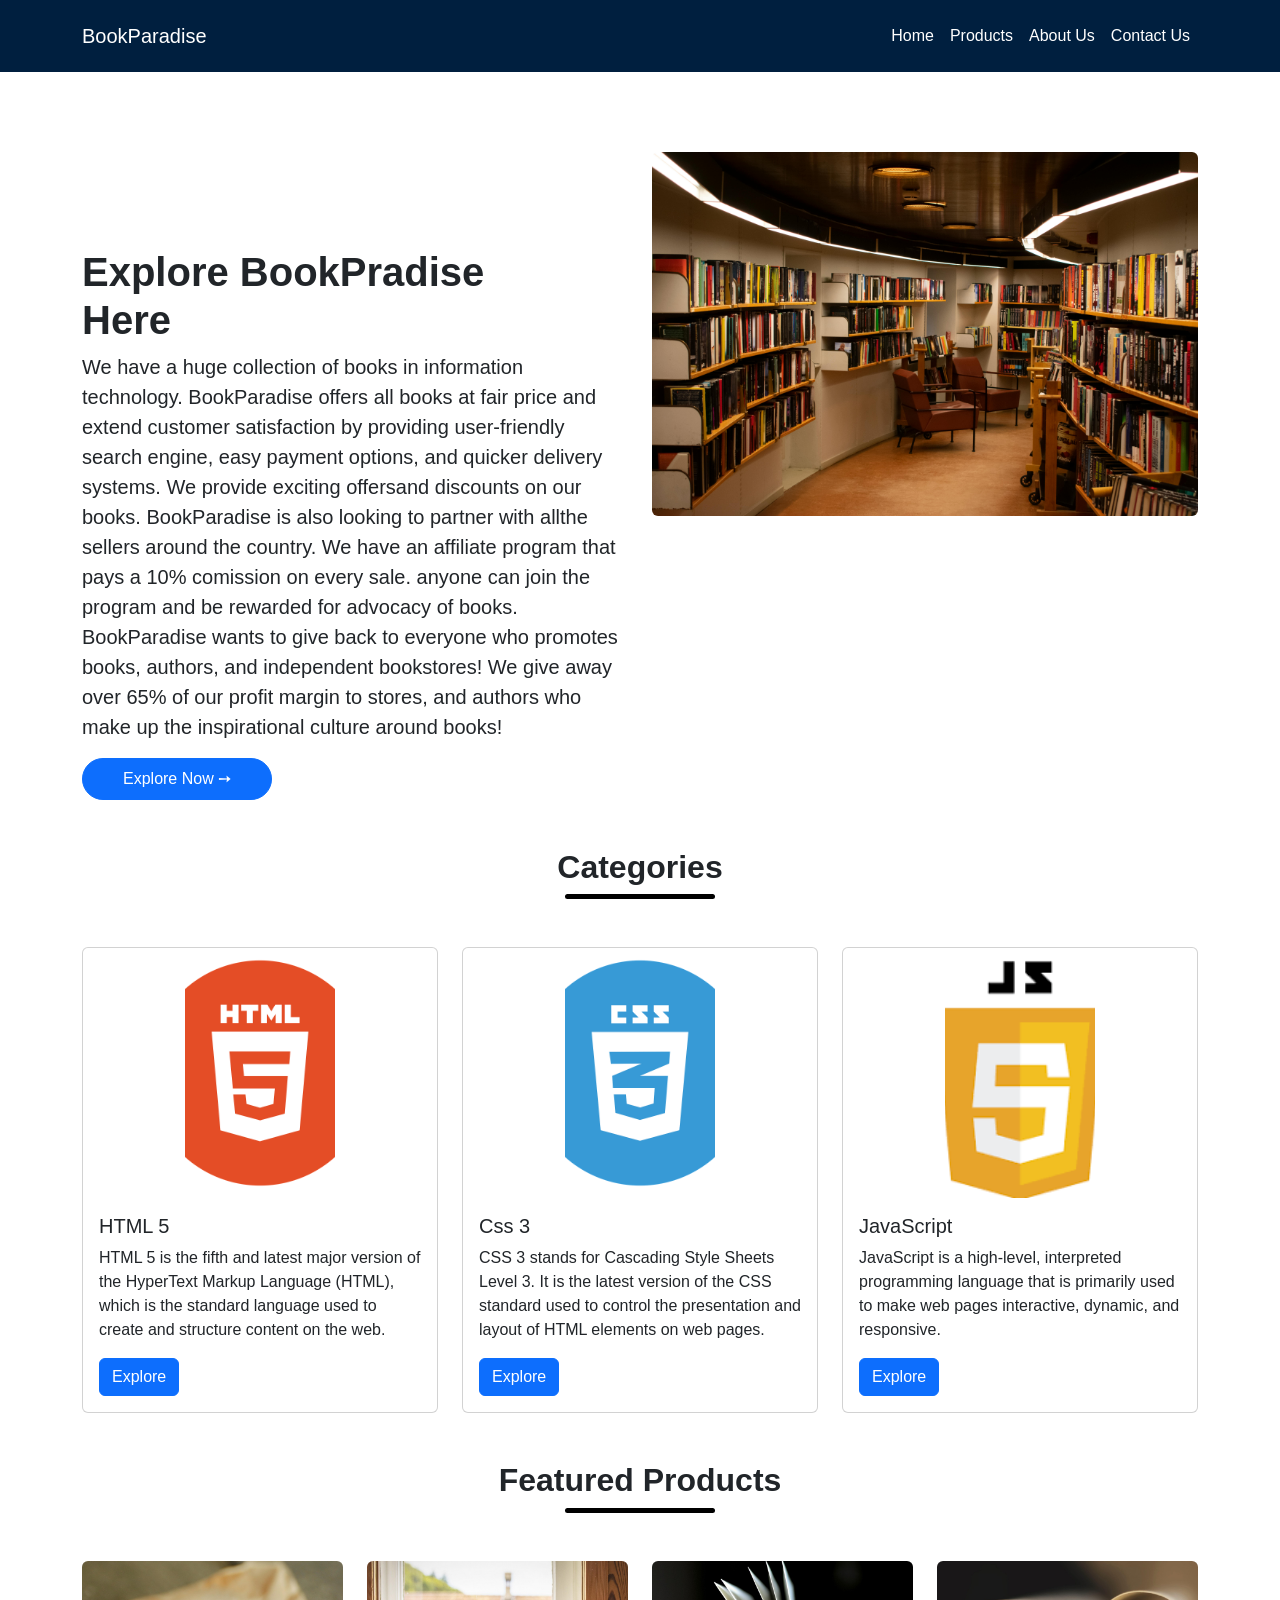
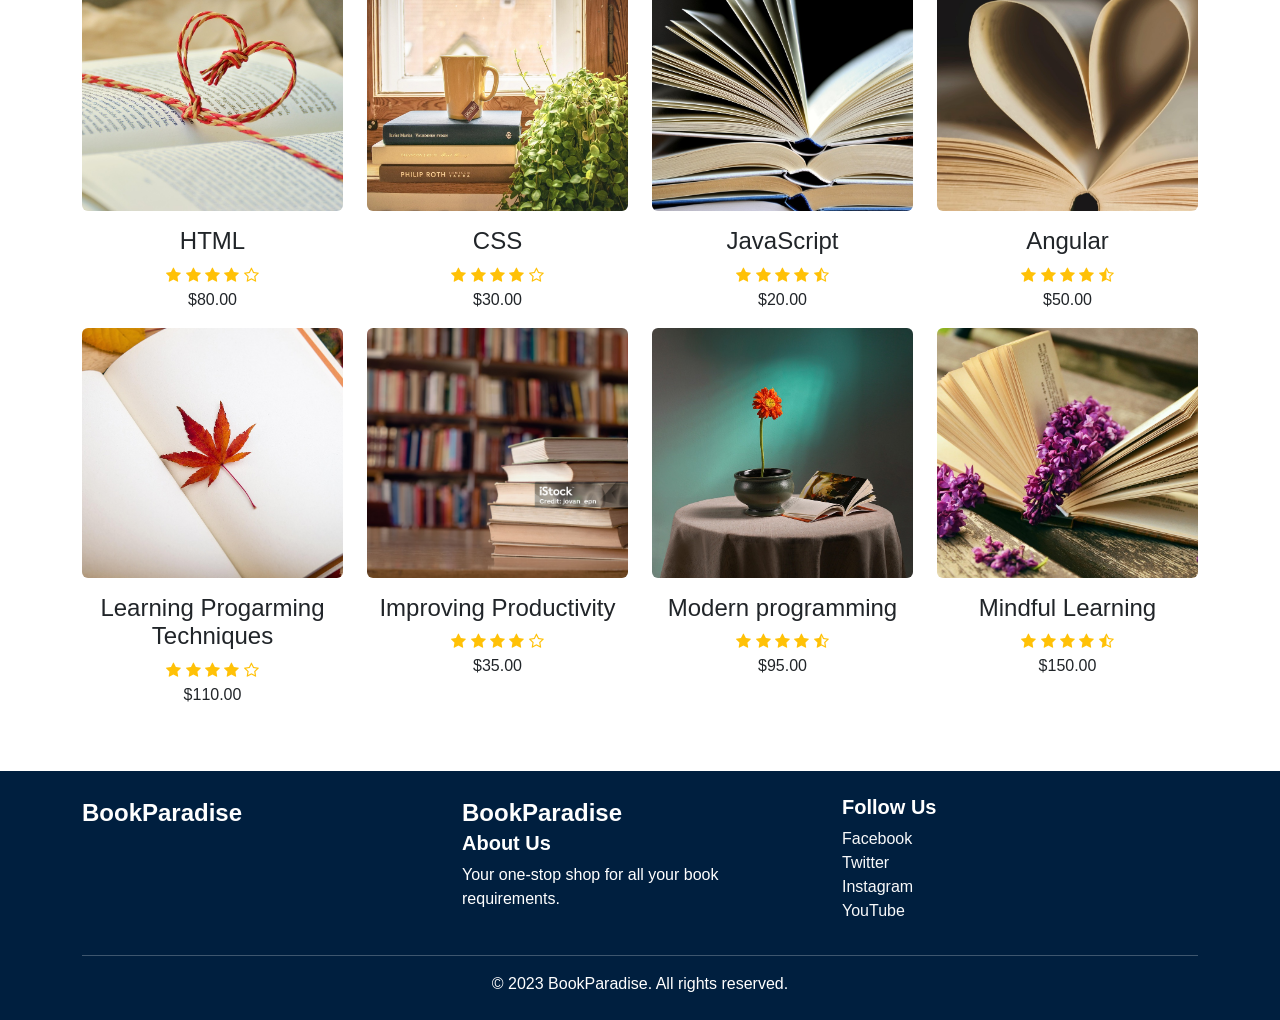
<file: index.html>
<!DOCTYPE html>
<html lang="en">
<head>
    <meta charset="UTF-8">
    <meta name="viewport" content="width=device-width, initial-scale=1.0">
    <title>BookParadise Website</title>
    <!-- bootstrap link -->
    <link href="https://cdn.jsdelivr.net/npm/bootstrap@5.3.8/dist/css/bootstrap.min.css" rel="stylesheet" integrity="sha384-sRIl4kxILFvY47J16cr9ZwB07vP4J8+LH7qKQnuqkuIAvNWLzeN8tE5YBujZqJLB" crossorigin="anonymous">
    <!-- CSS  -->
    <link rel="stylesheet" href="style.css">
    <!-- Font Awesome Star -->
    <link rel="stylesheet" href="https://cdnjs.cloudflare.com/ajax/libs/font-awesome/4.7.0/css/font-awesome.min.css">

</head>
<body>
    <!-- Start Navbar -->
<nav class="navbar navbar-expand-lg navbar-dark py-3">
  <div class="container">
    <a class="navbar-brand" href="#">BookParadise</a>
    <button class="navbar-toggler" type="button" data-bs-toggle="collapse" data-bs-target="#navbarNav">
      <span class="navbar-toggler-icon"></span>
    </button>
    <div class="collapse navbar-collapse" id="navbarNav">
      <ul class="navbar-nav ms-auto g-2">
        <li class="nav-item"><a class="nav-link active" href="index.html">Home</a></li>
        <li class="nav-item"><a class="nav-link active" href="product.html">Products</a></li>
        <li class="nav-item"><a class="nav-link active" href="about.html">About Us</a></li>
        <li class="nav-item"><a class="nav-link active" href="contact.html">Contact Us</a></li>
      </ul>
    </div>
  </div>
</nav>
      <!-- End Navbar -->

    <!-- Start Banner -->
     <div class="container mt-5 banner-section">
        <div class="row mt-5">
            <div class=" col-12 col-sm-6 col-md-6">
            <h1 class="fw-bold text-left mt-5 pt-5">Explore BookPradise <br> Here</h1>
                <p class="lead">We have a huge collection of books in information technology.
    BookParadise offers all books at fair price and extend customer satisfaction
    by providing user-friendly search engine, easy payment options, and quicker
    delivery systems. We provide exciting offersand discounts on our books.
    BookParadise is also looking to partner with allthe sellers around the 
    country.
    We have an affiliate program that pays a 10% comission on every sale. anyone
    can join the program and be rewarded for advocacy of books. BookParadise
    wants to give back to everyone who promotes books, authors, and independent
    bookstores! We
    give away over 65% of our profit margin to stores, and authors who make up
    the inspirational culture around books!
                </p>
                <a href="product.html" class="btn btn-primary btn-explore">Explore Now &#10137;</a>
            </div>

            <div class="col-md-6">
              <img src="pictures/pexels-rafael-cosquiere-1059286-2041540 (1).jpg" alt="not found"class="img-fluid rounded banner-img">
            </div>
        </div>
      </div>
      <!-- End Banner -->

      <!-- Start Category -->
       <div class="categories">
        <div class="container">
          <h2 class="title text-center mt-5 fw-bold">Categories</h2>
          <div class="underline mx-auto"></div>
          <div class="row mt-5 align-items-stretch">
            <div class=" col-12 col-sm-6 col-md-4">
              <div class="card h-100 category-card">
                <img src="pictures/logo-2582748_1280.png" class="card-img-top category-img">
                  <div class="card-body">
                     <h5 class="card-title">HTML 5</h5>
                      <p class="card-text">HTML 5 is the fifth and latest major version of
                        the HyperText Markup Language (HTML), which is the standard language used
                        to create and structure content on the web.
                      </p>
                        <a href="#" class="btn btn-primary">Explore</a>
                  </div>
              </div>
            </div>

            <div class="col-12 col-sm-6 col-md-4">
              <div class="card h-100 category-card">
                <img src="pictures/logo-2582747_1280.webp" class="card-img-top category-img">
                  <div class="card-body">
                     <h5 class="card-title">Css 3</h5>
                      <p class="card-text">CSS 3 stands for Cascading Style Sheets Level 3. It is 
                        the latest version of the CSS standard used to control the presentation and
                        layout of HTML elements on web pages.
                      </p>
                        <a href="#" class="btn btn-primary">Explore</a>
                  </div>
              </div>              
            </div>

            <div class="col-12 col-sm-6 col-md-4">
              <div class="card h-100 category-card">
                <img src="pictures/download.png" class="card-img-top category-img">
                  <div class="card-body">
                     <h5 class="card-title">JavaScript</h5>
                      <p class="card-text">JavaScript is a high-level, interpreted programming language that is 
                        primarily used to make web pages interactive, dynamic, and responsive. </p>
                        <a href="#" class="btn btn-primary">Explore</a>
                  </div>
              </div>

            </div>
          </div>
        </div>
       </div>
       <!-- End Category -->

       <!-- Start Featured Products -->
<div class="featured py-5">
  <div class="container">
    <h2 class="title text-center fw-bold">Featured Products</h2>
    <div class="underline mx-auto mb-5"></div>
    <div class="row text-center g-4">
      
      <!-- Product 1 -->
      <div class="col-12 col-sm-6 col-md-3">
        <img src="pictures/book-1760998_1280.jpg" alt="not found" class="product-img rounded">
        <h4 class="product-name mt-3">HTML</h4>
        <div class="rating text-warning">
          <i class="fa fa-star"></i>
          <i class="fa fa-star"></i> 
          <i class="fa fa-star"></i> 
          <i class="fa fa-star"></i> 
          <i class="fa fa-star-o"></i>
        </div>
        <p>$80.00</p>
      </div>

      <!-- Product 2 -->
      <div class="col-12 col-sm-6 col-md-3">
        <img src="pictures/book-2020460_1280.jpg" alt="not found" class="product-img rounded">
        <h4 class="product-name mt-3">CSS</h4>
        <div class="rating text-warning">
          <i class="fa fa-star"></i>
          <i class="fa fa-star"></i> 
          <i class="fa fa-star"></i> 
          <i class="fa fa-star"></i> 
          <i class="fa fa-star-o"></i>
        </div>
        <p>$30.00</p>
      </div>

      <!-- Product 3 -->
      <div class="col-12 col-sm-6 col-md-3">
        <img src="pictures/book-3964050_1280.jpg" alt="not found" class="product-img rounded">
        <h4 class="product-name mt-3">JavaScript</h4>
        <div class="rating text-warning">
          <i class="fa fa-star"></i>
          <i class="fa fa-star"></i> 
          <i class="fa fa-star"></i> 
          <i class="fa fa-star"></i> 
          <i class="fa fa-star-half-o"></i>
        </div>
        <p>$20.00</p>
      </div>

      <!-- Product 4 -->
      <div class="col-12 col-sm-6 col-md-3">
        <img src="pictures/book-3996723_1280.jpg" alt="not found" class="product-img rounded">
        <h4 class="product-name mt-3">Angular</h4>
        <div class="rating text-warning">
          <i class="fa fa-star"></i>
          <i class="fa fa-star"></i>
          <i class="fa fa-star"></i>
          <i class="fa fa-star"></i>
          <i class="fa fa-star-half-o"></i>
        </div>
        <p>$50.00</p>
      </div>

    </div>

    <div class="row text-center g-4">
      
      <!-- Product 5 -->
      <div class="col-12 col-sm-6 col-md-3">
        <img src="pictures/maple-leaf-638022_1280.jpg" alt="not found" class="product-img rounded">
        <h4 class="product-name mt-3">Learning Progarming Techniques</h4>
        <div class="rating text-warning">
          <i class="fa fa-star"></i>
          <i class="fa fa-star"></i> 
          <i class="fa fa-star"></i> 
          <i class="fa fa-star"></i> 
          <i class="fa fa-star-o"></i>
        </div>
        <p>$110.00</p>
      </div>

      <!-- Product 6 -->
      <div class="col-12 col-sm-6 col-md-3">
        <img src="pictures/istockphoto-949118068-2048x2048.jpg" alt="not found" class="product-img rounded">
        <h4 class="product-name mt-3">Improving Productivity</h4>
        <div class="rating text-warning">
          <i class="fa fa-star"></i>
          <i class="fa fa-star"></i> 
          <i class="fa fa-star"></i> 
          <i class="fa fa-star"></i> 
          <i class="fa fa-star-o"></i>
        </div>
        <p>$35.00</p>
      </div>

      <!-- Product 7 -->
      <div class="col-12 col-sm-6 col-md-3">
        <img src="pictures/flowers-7660120_1280.jpg" alt="not found" class="product-img rounded">
        <h4 class="product-name mt-3">Modern programming</h4>
        <div class="rating text-warning">
          <i class="fa fa-star"></i>
          <i class="fa fa-star"></i> 
          <i class="fa fa-star"></i> 
          <i class="fa fa-star"></i> 
          <i class="fa fa-star-half-o"></i>
        </div>
        <p>$95.00</p>
      </div>

      <!-- Product 8 -->
      <div class="col-12 col-sm-6 col-md-3">
        <img src="pictures/book-759873_1280.jpg" alt="not found" class="product-img rounded">
        <h4 class="product-name mt-3">Mindful Learning</h4>
        <div class="rating text-warning">
          <i class="fa fa-star"></i>
          <i class="fa fa-star"></i>
          <i class="fa fa-star"></i>
          <i class="fa fa-star"></i>
          <i class="fa fa-star-half-o"></i>
        </div>
        <p>$150.00</p>
      </div>

    </div>
  </div>
</div>

  <!-- End Featured Product -->

  <!-- Start Footer -->
<footer class="py-4">
  <div class="container">
    <div class="row">
      
      
      <div class="col-md-4 mb-3 mb-md-0">
        <a href="index.html" class="d-inline-block fs-4 fw-bold text-decoration-none text-white">
          BookParadise
        </a>
      </div>

      
      <div class="col-md-4 mb-3 mb-md-0">
        <a href="index.html" class="d-inline-block fs-4 fw-bold text-decoration-none text-white">BookParadise</a>
        <h5 class="fw-semibold">About Us</h5>
        <p class="mb-0">
          Your one-stop shop for all your book requirements.
        </p>
      </div>

      
      <div class="col-md-4">
        <h5 class="fw-semibold">Follow Us</h5>
        <ul class="list-unstyled">
          <li><a href="#" class="text-light text-decoration-none d-block">Facebook</a></li>
          <li><a href="#" class="text-light text-decoration-none d-block">Twitter</a></li>
          <li><a href="#" class="text-light text-decoration-none d-block">Instagram</a></li>
          <li><a href="#" class="text-light text-decoration-none d-block">YouTube</a></li>
        </ul>
      </div>

    </div>

    
    <hr class="border-light">

    
    <p class="text-center mb-0">&copy; 2023 BookParadise. All rights reserved.</p>
  </div>
</footer>
  <!-- End Footer -->

  <!-- Start Modal -->

   <!-- Modal 1 -->

   <div class="modal" id="modal1">
    <div class="single-item">
      <div class="small-container">
        <div class="modal-header">
          <button class="close-modal">&times;</button>
        </div>
        <div class="row">
          <div class="col-2">
            <img src="pictures/book-1760998_1280.jpg" width="100%">
          </div>
          <div class="col-2">
            <p>Home / Books</p>
            <h1>HTML</h1>
            <h4>Price: $80</h4>
            <h4>Quantity: </h4>
            <select\>
              <option>1</option>
              <option>2</option>
              <option>3</option>
              <option>4</option>
              <option>5</option>
            </select>
            <br>
            <a href="" class="btn">Add To Chart</a>
          </div>
        </div>
      </div>
    </div>
   </div>

   <!-- Modal 1 End -->

   <!-- Modal 2 -->

   <div class="modal" id="modal2">
    <div class="single-item">
      <div class="small-container">
        <div class="modal-header">
          <button class="close-modal">&times;</button>
        </div>
        <div class="row">
          <div class="col-2">
            <img src="pictures/book-2020460_1280.jpg" width="100%">
          </div>
          <div class="col-2">
            <p>Home / Books</p>
            <h1>CSS</h1>
            <h4>Price: $30</h4>
            <h4>Quantity: </h4>
            <select\>
              <option>1</option>
              <option>2</option>
              <option>3</option>
              <option>4</option>
              <option>5</option>
            </select>
            <br>
            <a href="" class="btn">Add To Chart</a>
          </div>






































        </div>
      </div>
    </div>
   </div>

   <!-- Modal 2 End -->

   <!-- Modal 3 -->

   <div class="modal" id="modal3">
    <div class="single-item">
      <div class="small-container">
        <div class="modal-header">
          <button class="close-modal">&times;</button>
        </div>
        <div class="row">
          <div class="col-2">
            <img src="pictures/book-1760998_1280.jpg" width="100%">
          </div>
          <div class="col-2">
            <p>Home / Books</p>
            <h1>JavaScript</h1>
            <h4>Price: $20</h4>
            <h4>Quantity: </h4>
            <select\>
              <option>1</option>
              <option>2</option>
              <option>3</option>
              <option>4</option>
              <option>5</option>
            </select>
            <br>
            <a href="" class="btn">Add To Chart</a>
          </div>
        </div>
      </div>
    </div>
   </div>

   <!-- Modal 3 End -->

   <!-- Modal 4 -->

   <div class="modal" id="modal4">
    <div class="single-item">
      <div class="small-container">
        <div class="modal-header">
          <button class="close-modal">&times;</button>
        </div>
        <div class="row">
          <div class="col-2">
            <img src="pictures/book-3996723_1280.jpg" width="100%">
          </div>
          <div class="col-2">
            <p>Home / Books</p>
            <h1>Angular</h1>
            <h4>Price: $50</h4>
            <h4>Quantity: </h4>
            <select\>
              <option>1</option>
              <option>2</option>
              <option>3</option>
              <option>4</option>
              <option>5</option>
            </select>
            <br>
            <a href="" class="btn">Add To Chart</a>
          </div>
        </div>
      </div>
    </div>
   </div>

   <!-- Modal 4 End -->

   <!-- Modal 5 -->

   <div class="modal" id="modal5">
    <div class="single-item">
      <div class="small-container">
        <div class="modal-header">
          <button class="close-modal">&times;</button>
        </div>
        <div class="row">
          <div class="col-2">
            <img src="pictures/maple-leaf-638022_1280.jpg" width="100%">
          </div>
          <div class="col-2">
            <p>Home / Books</p>
            <h1>Learning programming Techniques</h1>
            <h4>Price: $110</h4>
            <h4>Quantity: </h4>
            <select\>
              <option>1</option>
              <option>2</option>
              <option>3</option>
              <option>4</option>
              <option>5</option>
            </select>
            <br>
            <a href="" class="btn">Add To Chart</a>
          </div>
        </div>
      </div>
    </div>
   </div>

   <!-- Modal 5 End -->

   <!-- Modal 6 -->

   <div class="modal" id="modal6">
    <div class="single-item">
      <div class="small-container">
        <div class="modal-header">
          <button class="close-modal">&times;</button>
        </div>
        <div class="row">
          <div class="col-2">
            <img src="pictures/istockphoto-949118068-2048x2048.jpg" width="100%">
          </div>
          <div class="col-2">
            <p>Home / Books</p>
            <h1>Improving Productivity</h1>
            <h4>Price: $35</h4>
            <h4>Quantity: </h4>
            <select\>
              <option>1</option>
              <option>2</option>
              <option>3</option>
              <option>4</option>
              <option>5</option>
            </select>
            <br>
            <a href="" class="btn">Add To Chart</a>
          </div>
        </div>
      </div>
    </div>
   </div>

   <!-- Modal 6 End -->

   <!-- Modal 7 -->

   <div class="modal" id="modal7">
    <div class="single-item">
      <div class="small-container">
        <div class="modal-header">
          <button class="close-modal">&times;</button>
        </div>
        <div class="row">
          <div class="col-2">
            <img src="pictures/flowers-7660120_1280.jpg" width="100%">
          </div>
          <div class="col-2">
            <p>Home / Books</p>
            <h1>Modern Programming</h1>
            <h4>Price: $95</h4>
            <h4>Quantity: </h4>
            <select\>
              <option>1</option>
              <option>2</option>
              <option>3</option>
              <option>4</option>
              <option>5</option>
            </select>
            <br>
            <a href="" class="btn">Add To Chart</a>
          </div>
        </div>
      </div>
    </div>
   </div>

   <!-- Modal 7 End -->

   <!-- Modal 8 -->

   <div class="modal" id="modal8">
    <div class="single-item">
      <div class="small-container">
        <div class="modal-header">
          <button class="close-modal">&times;</button>
        </div>
        <div class="row">
          <div class="col-2">
            <img src="pictures/book-759873_1280.jpg" width="100%">
          </div>
          <div class="col-2">
            <p>Home / Books</p>
            <h1>Mindful Learning</h1>
            <h4>Price: $150</h4>
            <h4>Quantity: </h4>
            <select\>
              <option>1</option>
              <option>2</option>
              <option>3</option>
              <option>4</option>
              <option>5</option>
            </select>
            <br>
            <a href="" class="btn">Add To Chart</a>
          </div>
        </div>
      </div>
    </div>
   </div>
   <div id="overlay"></div>

   <!-- Modal 8 End -->



<script src="https://cdn.jsdelivr.net/npm/bootstrap@5.3.8/dist/js/bootstrap.bundle.min.js" integrity="sha384-FKyoEForCGlyvwx9Hj09JcYn3nv7wiPVlz7YYwJrWVcXK/BmnVDxM+D2scQbITxI" crossorigin="anonymous"></script>

    <!-- JavaScript -->
    <script src="main.js"></script>
</body>
</html>
</file>
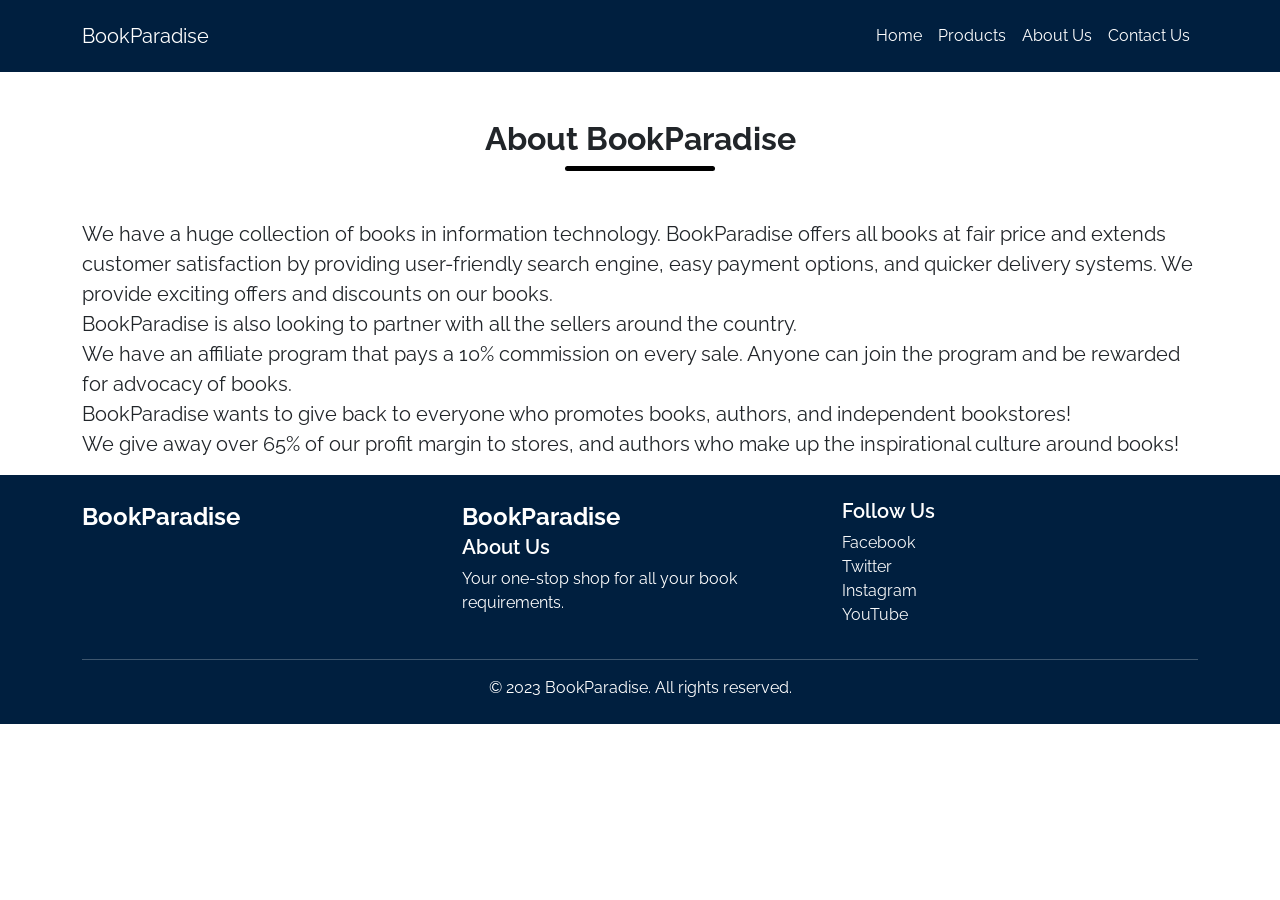
<file: about.html>
<!DOCTYPE html>
<html lang="en">
<head>
  <meta charset="UTF-8">
  <meta name="viewport" content="width=device-width, initial-scale=1.0">
  <!-- Bootstrap CSS -->
  <link href="https://cdn.jsdelivr.net/npm/bootstrap@5.3.2/dist/css/bootstrap.min.css" rel="stylesheet">

  <!-- Custom CSS -->
  <link rel="stylesheet" href="style.css">

  <!-- Font Awesome -->
  <link rel="stylesheet" href="https://cdnjs.cloudflare.com/ajax/libs/font-awesome/4.7.0/css/font-awesome.min.css">

  <!-- Google Font (Raleway) -->
  <link rel="stylesheet" href="https://fonts.googleapis.com/css2?family=Raleway:ital,wght@0,300;0,400;0,500;0,700;1,600&display=swap">

  <title>BookParadise Website - About Us</title>
</head>
<body>
  <!-- Start Navbar -->
  <nav class="navbar navbar-expand-lg navbar-dark bg-dark py-3">
    <div class="container">
      <a class="navbar-brand" href="#">BookParadise</a>
      <button class="navbar-toggler" type="button" data-bs-toggle="collapse" data-bs-target="#navbarNav">
        <span class="navbar-toggler-icon"></span>
      </button>
      <div class="collapse navbar-collapse" id="navbarNav">
        <ul class="navbar-nav ms-auto g-2">
          <li class="nav-item"><a class="nav-link active" href="index.html">Home</a></li>
          <li class="nav-item"><a class="nav-link active" href="product.html">Products</a></li>
          <li class="nav-item"><a class="nav-link active" href="about.html">About Us</a></li>
          <li class="nav-item"><a class="nav-link active" href="contact.html">Contact Us</a></li>
        </ul>
      </div>
    </div>
  </nav>
  <!-- End Navbar -->

  <!-- Start About Us content -->

  <div class="single-product">
    <div class="container">
        <div class="row mt-5">
            <div class="col-12 col-sm-12 col-md-12">
                <h2 class="title text-center fw-bold">About BookParadise</h2>
                <div class="underline mx-auto"></div>
                <p class="lead mt-5 fw-normal">We have a huge collection of books in information technology.
            BookParadise offers all books at fair price and extends customer satisfaction 
            by providing user-friendly search engine, easy payment options, and quicker 
            delivery systems. We provide exciting offers and discounts on our books.
                <br>
            BookParadise is also looking to partner with all the sellers around the 
            country.
            <br>
            We have an affiliate program that pays a 10% commission on every sale. Anyone
            can join the program and be rewarded for advocacy of books.
            <br>
            BookParadise wants to give back to everyone who promotes books, authors, and
            independent bookstores!
            <br>
            We give away over 65% of our profit margin to stores, and authors who make
            up the inspirational culture around books!
                </p>
            </div>
        </div>
    </div>
  </div>

  <!-- End About Us content -->

   <!-- Start Footer -->
<footer class="py-4">
  <div class="container">
    <div class="row">
      
      
      <div class="col-md-4 mb-3 mb-md-0">
        <a href="index.html" class="d-inline-block fs-4 fw-bold text-decoration-none text-white">
          BookParadise
        </a>
      </div>

      
      <div class="col-md-4 mb-3 mb-md-0">
        <a href="index.html" class="d-inline-block fs-4 fw-bold text-decoration-none text-white">BookParadise</a>
        <h5 class="fw-semibold">About Us</h5>
        <p class="mb-0">
          Your one-stop shop for all your book requirements.
        </p>
      </div>

      
      <div class="col-md-4">
        <h5 class="fw-semibold">Follow Us</h5>
        <ul class="list-unstyled">
          <li><a href="#" class="text-light text-decoration-none d-block">Facebook</a></li>
          <li><a href="#" class="text-light text-decoration-none d-block">Twitter</a></li>
          <li><a href="#" class="text-light text-decoration-none d-block">Instagram</a></li>
          <li><a href="#" class="text-light text-decoration-none d-block">YouTube</a></li>
        </ul>
      </div>

    </div>

    
    <hr class="border-light">

    
    <p class="text-center mb-0">&copy; 2023 BookParadise. All rights reserved.</p>
  </div>
</footer>
  <!-- End Footer -->


  <!-- Bootstrap JS -->
  <script src="https://cdn.jsdelivr.net/npm/bootstrap@5.3.2/dist/js/bootstrap.bundle.min.js"></script>
</body>
</html>
</file>
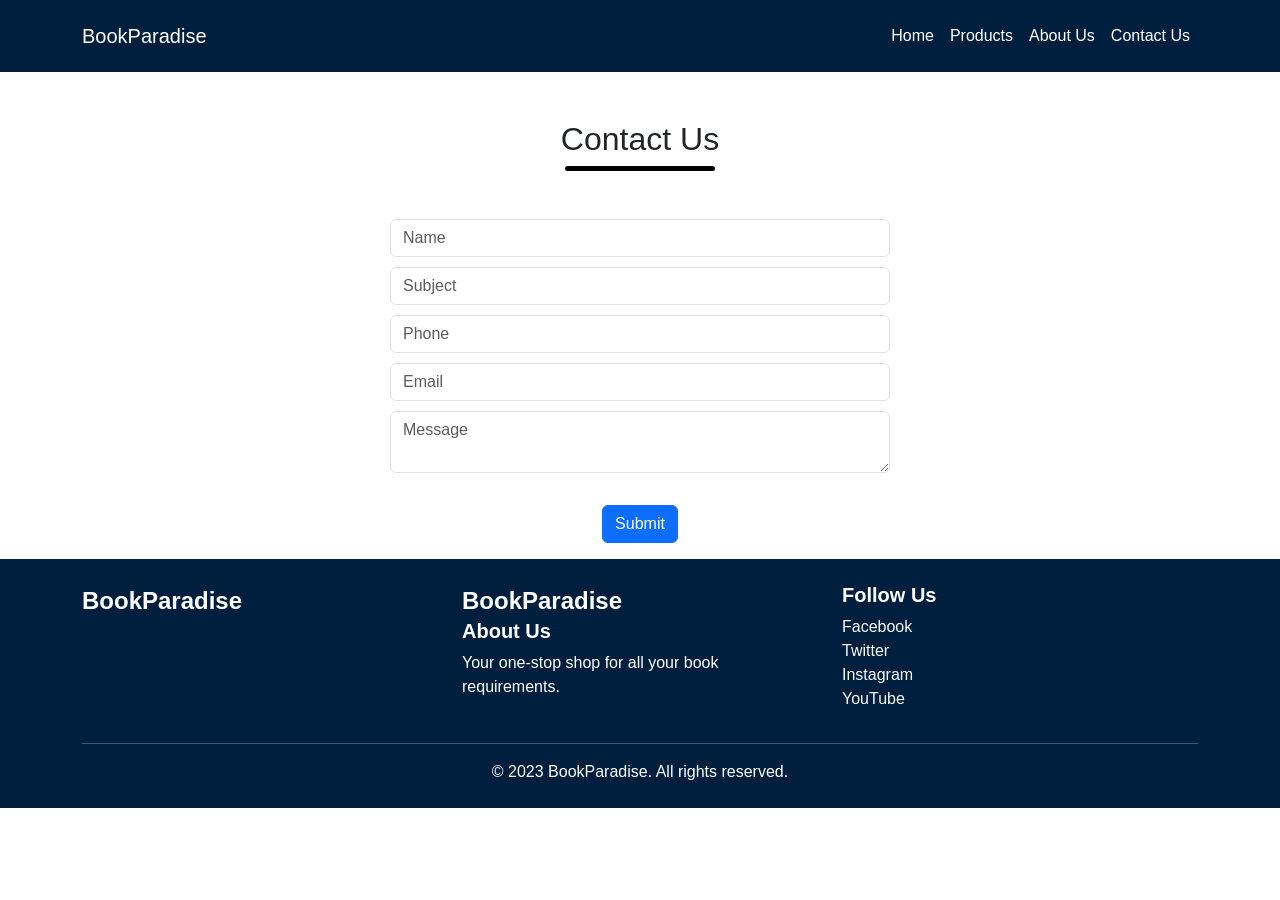
<file: contact.html>
<!DOCTYPE html>
<html lang="en">
<head>
    <meta charset="UTF-8">
    <meta name="viewport" content="width=device-width, initial-scale=1.0">
    <title>BookParadise Website - Contact Us</title>
    <!-- bootstrap link -->
    <link href="https://cdn.jsdelivr.net/npm/bootstrap@5.3.8/dist/css/bootstrap.min.css" rel="stylesheet" integrity="sha384-sRIl4kxILFvY47J16cr9ZwB07vP4J8+LH7qKQnuqkuIAvNWLzeN8tE5YBujZqJLB" crossorigin="anonymous">
    <!-- CSS  -->
    <link rel="stylesheet" href="style.css">
    <!-- Font Awesome Star -->
    <link rel="stylesheet" href="https://cdnjs.cloudflare.com/ajax/libs/font-awesome/4.7.0/css/font-awesome.min.css">
    <!-- JavaScript -->
     <script src="main.js"></script>
</head>
<body>
    <!-- Start Navbar -->
<nav class="navbar navbar-expand-lg navbar-dark py-3">
  <div class="container">
    <a class="navbar-brand" href="#">BookParadise</a>
    <button class="navbar-toggler" type="button" data-bs-toggle="collapse" data-bs-target="#navbarNav">
      <span class="navbar-toggler-icon"></span>
    </button>
    <div class="collapse navbar-collapse" id="navbarNav">
      <ul class="navbar-nav ms-auto g-2">
        <li class="nav-item"><a class="nav-link active" href="index.html">Home</a></li>
        <li class="nav-item"><a class="nav-link active" href="product.html">Products</a></li>
        <li class="nav-item"><a class="nav-link active" href="about.html">About Us</a></li>
        <li class="nav-item"><a class="nav-link active" href="contact.html">Contact Us</a></li>
      </ul>
    </div>
  </div>
</nav>
      <!-- End Navbar -->

      <!-- Start Contact Us Form -->

      <div class="wrapper">
        <div class="container mt-5">
            <div class="row ">
                <div class="col-12 col-sm-12 col-md-12 text-center">
                    <h2 class="title">Contact Us</h2>
                    <div class="underline mx-auto"></div>
                    <div class="contact mt-5">
                    <div id="error_message">
                    </div>
            <form action="" id="myform" onsubmit="return validate();">
                <div class="input_field">
                    <input type="text" placeholder="Name" id="name" class="form-control w-100 mx-auto">
                </div>

                <div class="input_field">
                    <input type="text" placeholder="Subject" id="subject" class="form-control w-100 mx-auto">
                </div>

                <div class="input_field">
                    <input type="text" placeholder="Phone" id="phone" class="form-control w-100 mx-auto">
                </div>

                <div class="input_field">
                    <input type="text" placeholder="Email" id="email" class="form-control w-100 mx-auto">
                </div>
                <div class="input-field">
                    <textarea placeholder="Message" id="message" class="form-control w-100 mx-auto"></textarea>
                </div>
                <div class="submitbtn mt-3">
                    <input type="submit" class="btn btn-primary my-3">
                </div>
            </form>
                    </div>
                </div>
            </div>
        </div>
      </div>

      <!-- End Contact Us Form -->

       <!-- Start Footer -->
<footer class="py-4">
  <div class="container">
    <div class="row">
      
      
      <div class="col-md-4 mb-3 mb-md-0">
        <a href="index.html" class="d-inline-block fs-4 fw-bold text-decoration-none text-white">
          BookParadise
        </a>
      </div>

      
      <div class="col-md-4 mb-3 mb-md-0">
        <a href="index.html" class="d-inline-block fs-4 fw-bold text-decoration-none text-white">BookParadise</a>
        <h5 class="fw-semibold">About Us</h5>
        <p class="mb-0">
          Your one-stop shop for all your book requirements.
        </p>
      </div>

      
      <div class="col-md-4">
        <h5 class="fw-semibold">Follow Us</h5>
        <ul class="list-unstyled">
          <li><a href="#" class="text-light text-decoration-none d-block">Facebook</a></li>
          <li><a href="#" class="text-light text-decoration-none d-block">Twitter</a></lli>
          <li><a href="#" class="text-light text-decoration-none d-block">Instagram</a></li>
          <li><a href="#" class="text-light text-decoration-none d-block">YouTube</a></li>
        </ul>
      </div>

    </div>

    
    <hr class="border-light">

    
    <p class="text-center mb-0">&copy; 2023 BookParadise. All rights reserved.</p>
  </div>
</footer>
  <!-- End Footer -->

    <!-- Bootstrap JS -->

  <script src="https://cdn.jsdelivr.net/npm/bootstrap@5.3.2/dist/js/bootstrap.bundle.min.js"></script>
</body>
</html>
</file>
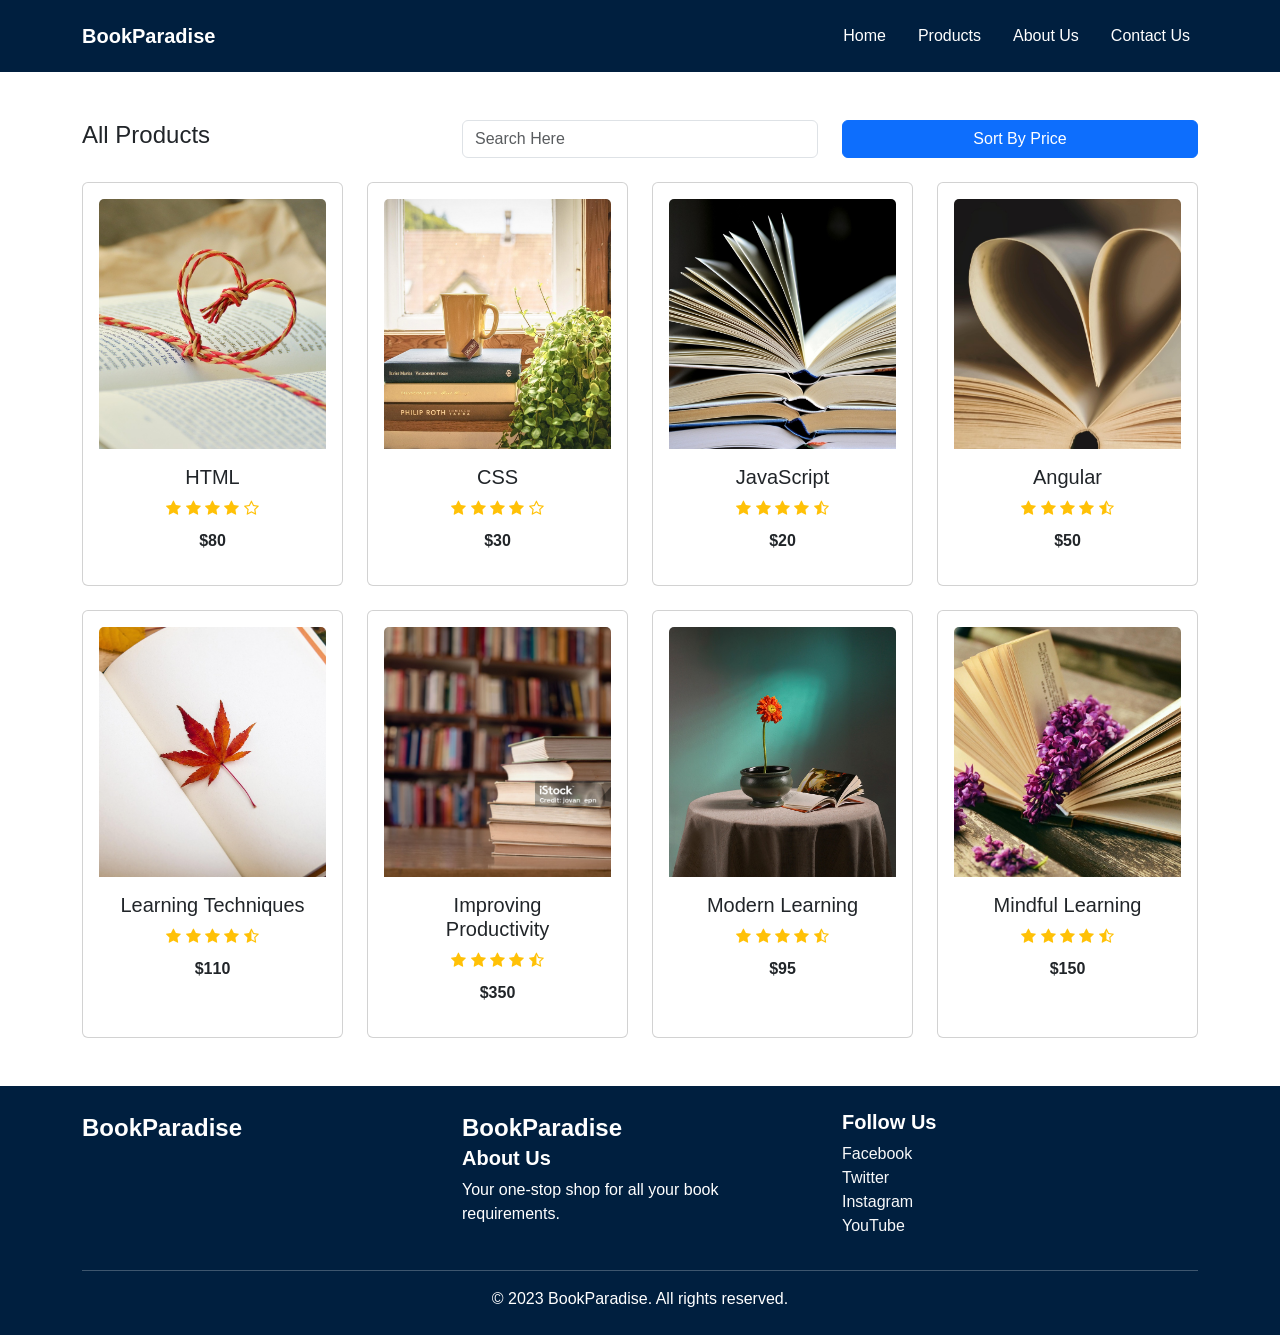
<file: product.html>
<!DOCTYPE html>
<html lang="en">
<head>
  <meta charset="UTF-8">
  <meta name="viewport" content="width=device-width, initial-scale=1.0">
  <title>BookParadise Website - Products</title>
  <!-- Bootstrap link -->
  <link href="https://cdn.jsdelivr.net/npm/bootstrap@5.3.8/dist/css/bootstrap.min.css" rel="stylesheet">
  <!-- CSS -->
  <link rel="stylesheet" href="style.css">
  <!-- Font Awesome -->
  <link rel="stylesheet" href="https://cdnjs.cloudflare.com/ajax/libs/font-awesome/4.7.0/css/font-awesome.min.css">
  <!-- JavaScript -->
  <script src="main.js"></script>
</head>
<body>
  <!-- Start Navbar -->
  <nav class="navbar navbar-expand-lg navbar-dark bg-dark py-3">
    <div class="container">
      <a class="navbar-brand fw-bold" href="#">BookParadise</a>
      <button class="navbar-toggler" type="button" data-bs-toggle="collapse" data-bs-target="#navbarNav">
        <span class="navbar-toggler-icon"></span>
      </button>
      <div class="collapse navbar-collapse" id="navbarNav">
        <ul class="navbar-nav ms-auto gap-3">
          <li class="nav-item"><a class="nav-link active" href="index.html">Home</a></li>
          <li class="nav-item"><a class="nav-link" href="product.html">Products</a></li>
          <li class="nav-item"><a class="nav-link" href="about.html">About Us</a></li>
          <li class="nav-item"><a class="nav-link" href="contact.html">Contact Us</a></li>
        </ul>
      </div>
    </div>
  </nav>
  <!-- End Navbar -->

  <!-- Featured Section -->
<div class="featured py-5">
  <div class="container">
    <!-- Top Bar (All Products + Search + Sort) -->
    <div class="row mb-4 align-items-center">
      <!-- Title -->
      <div class="col-12 col-md-4 mb-2 mb-md-0">
        <h2 class="h4">All Products</h2>
      </div>

      <!-- Search -->
      <div class="col-12 col-md-4 mb-2 mb-md-0">
        <input type="search" onkeyup="filter()" class="form-control" placeholder="Search Here">
      </div>

      <!-- Sort Button -->
      <div class="col-12 col-md-4 text-md-end">
        <button onclick="sortList()" class="btn btn-primary w-100 w-md-auto">Sort By Price</button>
      </div>
    </div>

    <!-- Product List -->
    <div class="row g-4" id="product-list">
      <!-- Product 1 -->
      <div class="col-12 col-sm-6 col-md-3">
        <div class="card h-100 text-center p-3">
          <img src="pictures/book-1760998_1280.jpg" class="card-img-top img-fluid" alt="HTML Book">
          <div class="card-body">
            <h5 class="card-title product-name">HTML</h5>
            <div class="rating text-warning mb-2">
              <i class="fa fa-star"></i>
              <i class="fa fa-star"></i>
              <i class="fa fa-star"></i>
              <i class="fa fa-star"></i>
              <i class="fa fa-star-o"></i>
            </div>
            <p class="card-text fw-bold">$<span class="price">80</span></p>
          </div>
        </div>
      </div>

      <!-- Product 2 -->
      <div class="col-12 col-sm-6 col-md-3">
        <div class="card h-100 text-center p-3">
          <img src="pictures/book-2020460_1280.jpg" class="card-img-top img-fluid" alt="CSS Book">
          <div class="card-body">
            <h5 class="card-title product-name">CSS</h5>
            <div class="rating text-warning mb-2">
              <i class="fa fa-star"></i>
              <i class="fa fa-star"></i>
              <i class="fa fa-star"></i>
              <i class="fa fa-star"></i>
              <i class="fa fa-star-o"></i>
            </div>
            <p class="card-text fw-bold">$<span class="price">30</span></p>
          </div>
        </div>
      </div>

      <!-- Product 3 -->
      <div class="col-12 col-sm-6 col-md-3">
        <div class="card h-100 text-center p-3">
          <img src="pictures/book-3964050_1280.jpg" class="card-img-top img-fluid" alt="JavaScript Book">
          <div class="card-body">
            <h5 class="card-title product-name">JavaScript</h5>
            <div class="rating text-warning mb-2">
              <i class="fa fa-star"></i>
              <i class="fa fa-star"></i>
              <i class="fa fa-star"></i>
              <i class="fa fa-star"></i>
              <i class="fa fa-star-half-o"></i>
            </div>
            <p class="card-text fw-bold">$<span class="price">20</span></p>
          </div>
        </div>
      </div>

      <!-- Product 4 -->
      <div class="col-12 col-sm-6 col-md-3">
        <div class="card h-100 text-center p-3">
          <img src="pictures/book-3996723_1280.jpg" class="card-img-top img-fluid" alt="Angular book">
          <div class="card-body">
            <h5 class="card-title product-name">Angular</h5>
            <div class="rating text-warning mb-2">
              <i class="fa fa-star"></i>
              <i class="fa fa-star"></i>
              <i class="fa fa-star"></i>
              <i class="fa fa-star"></i>
              <i class="fa fa-star-half-o"></i>
            </div>
            <p class="card-text fw-bold">$<span class="price">50</span></p>
          </div>
        </div>
      </div>

      <!-- Product 5 -->
      <div class="col-12 col-sm-6 col-md-3">
        <div class="card h-100 text-center p-3">
          <img src="pictures/maple-leaf-638022_1280.jpg" class="card-img-top img-fluid" alt="">
          <div class="card-body">
            <h5 class="card-title product-name">Learning Techniques</h5>
            <div class="rating text-warning mb-2">
              <i class="fa fa-star"></i>
              <i class="fa fa-star"></i>
              <i class="fa fa-star"></i>
              <i class="fa fa-star"></i>
              <i class="fa fa-star-half-o"></i>
            </div>
            <p class="card-text fw-bold">$<span class="price">110</span></p>
          </div>
        </div>
      </div>

      <!-- Product 6 -->
      <div class="col-12 col-sm-6 col-md-3">
        <div class="card h-100 text-center p-3">
          <img src="pictures/istockphoto-949118068-2048x2048.jpg" class="card-img-top img-fluid" alt="">
          <div class="card-body">
            <h5 class="card-title product-name">Improving Productivity</h5>
            <div class="rating text-warning mb-2">
              <i class="fa fa-star"></i>
              <i class="fa fa-star"></i>
              <i class="fa fa-star"></i>
              <i class="fa fa-star"></i>
              <i class="fa fa-star-half-o"></i>
            </div>
            <p class="card-text fw-bold">$<span class="price">350</span></p>
          </div>
        </div>
      </div>

      <!-- Product 7 -->
      <div class="col-12 col-sm-6 col-md-3">
        <div class="card h-100 text-center p-3">
          <img src="pictures/flowers-7660120_1280.jpg" class="card-img-top img-fluid" alt="">
          <div class="card-body">
            <h5 class="card-title product-name">Modern Learning</h5>
            <div class="rating text-warning mb-2">
              <i class="fa fa-star"></i>
              <i class="fa fa-star"></i>
              <i class="fa fa-star"></i>
              <i class="fa fa-star"></i>
              <i class="fa fa-star-half-o"></i>
            </div>
            <p class="card-text fw-bold">$<span class="price">95</span></p>
          </div>
        </div>
      </div>

      <!-- Product 8 -->
      <div class="col-12 col-sm-6 col-md-3">
        <div class="card h-100 text-center p-3">
          <img src="pictures/book-759873_1280.jpg" class="card-img-top img-fluid" alt="">
          <div class="card-body">
            <h5 class="card-title product-name">Mindful Learning</h5>
            <div class="rating text-warning mb-2">
              <i class="fa fa-star"></i>
              <i class="fa fa-star"></i>
              <i class="fa fa-star"></i>
              <i class="fa fa-star"></i>
              <i class="fa fa-star-half-o"></i>
            </div>
            <p class="card-text fw-bold">$<span class="price">150</span></p>
          </div>
        </div>
      </div>
    </div>
</div>
</div>

<!-- End Product List -->

<!-- Start Footer -->
<footer class="py-4">
  <div class="container">
    <div class="row">
      
      
      <div class="col-md-4 mb-3 mb-md-0">
        <a href="index.html" class="d-inline-block fs-4 fw-bold text-decoration-none text-white">
          BookParadise
        </a>
      </div>

      
      <div class="col-md-4 mb-3 mb-md-0">
        <a href="index.html" class="d-inline-block fs-4 fw-bold text-decoration-none text-white">BookParadise</a>
        <h5 class="fw-semibold">About Us</h5>
        <p class="mb-0">
          Your one-stop shop for all your book requirements.
        </p>
      </div>

      
      <div class="col-md-4">
        <h5 class="fw-semibold">Follow Us</h5>
        <ul class="list-unstyled">
          <li><a href="#" class="text-light text-decoration-none d-block">Facebook</a></li>
          <li><a href="#" class="text-light text-decoration-none d-block">Twitter</a></li>
          <li><a href="#" class="text-light text-decoration-none d-block">Instagram</a></li>
          <li><a href="#" class="text-light text-decoration-none d-block">YouTube</a></li>
        </ul>
      </div>

    </div>

    
    <hr class="border-light">

    
    <p class="text-center mb-0">&copy; 2023 BookParadise. All rights reserved.</p>
  </div>
</footer>
  <!-- End Footer -->

      <!-- Start Modal -->

   <!-- Modal 1 -->

   <div class="modal" id="modal1">
    <div class="single-item">
      <div class="small-container">
        <div class="modal-header">
          <button class="close-modal">&times;</button>
        </div>
        <div class="row">
          <div class="col-2">
            <img src="pictures/book-1760998_1280.jpg" width="100%">
          </div>
          <div class="col-2">
            <p>Home / Books</p>
            <h1>HTML</h1>
            <h4>Price: $80</h4>
            <h4>Quantity: </h4>
            <select\>
              <option>1</option>
              <option>2</option>
              <option>3</option>
              <option>4</option>
              <option>5</option>
            </select>
            <br>
            <a href="" class="btn">Add To Chart</a>
          </div>
        </div>
      </div>
    </div>
   </div>

   <!-- Modal 1 End -->

   <!-- Modal 2 -->

   <div class="modal" id="modal2">
    <div class="single-item">
      <div class="small-container">
        <div class="modal-header">
          <button class="close-modal">&times;</button>
        </div>
        <div class="row">
          <div class="col-2">
            <img src="pictures/book-2020460_1280.jpg" width="100%">
          </div>
          <div class="col-2">
            <p>Home / Books</p>
            <h1>CSS</h1>
            <h4>Price: $30</h4>
            <h4>Quantity: </h4>
            <select\>
              <option>1</option>
              <option>2</option>
              <option>3</option>
              <option>4</option>
              <option>5</option>
            </select>
            <br>
            <a href="" class="btn">Add To Chart</a>
          </div>
        </div>
      </div>
    </div>
   </div>

   <!-- Modal 2 End -->

   <!-- Modal 3 -->

   <div class="modal" id="modal3">
    <div class="single-item">
      <div class="small-container">
        <div class="modal-header">
          <button class="close-modal">&times;</button>
        </div>
        <div class="row">
          <div class="col-2">
            <img src="pictures/book-1760998_1280.jpg" width="100%">
          </div>
          <div class="col-2">
            <p>Home / Books</p>
            <h1>JavaScript</h1>
            <h4>Price: $20</h4>
            <h4>Quantity: </h4>
            <select\>
              <option>1</option>
              <option>2</option>
              <option>3</option>
              <option>4</option>
              <option>5</option>
            </select>
            <br>
            <a href="" class="btn">Add To Chart</a>
          </div>
        </div>
      </div>
    </div>
   </div>

   <!-- Modal 3 End -->

   <!-- Modal 4 -->

   <div class="modal" id="modal4">
    <div class="single-item">
      <div class="small-container">
        <div class="modal-header">
          <button class="close-modal">&times;</button>
        </div>
        <div class="row">
          <div class="col-2">
            <img src="pictures/book-3996723_1280.jpg" width="100%">
          </div>
          <div class="col-2">
            <p>Home / Books</p>
            <h1>Angular</h1>
            <h4>Price: $50</h4>
            <h4>Quantity: </h4>
            <select\>
              <option>1</option>
              <option>2</option>
              <option>3</option>
              <option>4</option>
              <option>5</option>
            </select>
            <br>
            <a href="" class="btn">Add To Chart</a>
          </div>
        </div>
      </div>
    </div>
   </div>

   <!-- Modal 4 End -->

   <!-- Modal 5 -->

   <div class="modal" id="modal5">
    <div class="single-item">
      <div class="small-container">
        <div class="modal-header">
          <button class="close-modal">&times;</button>
        </div>
        <div class="row">
          <div class="col-2">
            <img src="pictures/maple-leaf-638022_1280.jpg" width="100%">
          </div>
          <div class="col-2">
            <p>Home / Books</p>
            <h1>Learning programming Techniques</h1>
            <h4>Price: $110</h4>
            <h4>Quantity: </h4>
            <select\>
              <option>1</option>
              <option>2</option>
              <option>3</option>
              <option>4</option>
              <option>5</option>
            </select>
            <br>
            <a href="" class="btn">Add To Chart</a>
          </div>
        </div>
      </div>
    </div>
   </div>

   <!-- Modal 5 End -->

   <!-- Modal 6 -->

   <div class="modal" id="modal6">
    <div class="single-item">
      <div class="small-container">
        <div class="modal-header">
          <button class="close-modal">&times;</button>
        </div>
        <div class="row">
          <div class="col-2">
            <img src="pictures/istockphoto-949118068-2048x2048.jpg" width="100%">
          </div>
          <div class="col-2">
            <p>Home / Books</p>
            <h1>Improving Productivity</h1>
            <h4>Price: $35</h4>
            <h4>Quantity: </h4>
            <select\>
              <option>1</option>
              <option>2</option>
              <option>3</option>
              <option>4</option>
              <option>5</option>
            </select>
            <br>
            <a href="" class="btn">Add To Chart</a>
          </div>
        </div>
      </div>
    </div>
   </div>

   <!-- Modal 6 End -->

   <!-- Modal 7 -->

   <div class="modal" id="modal7">
    <div class="single-item">
      <div class="small-container">
        <div class="modal-header">
          <button class="close-modal">&times;</button>
        </div>
        <div class="row">
          <div class="col-2">
            <img src="pictures/flowers-7660120_1280.jpg" width="100%">
          </div>
          <div class="col-2">
            <p>Home / Books</p>
            <h1>Modern Programming</h1>
            <h4>Price: $95</h4>
            <h4>Quantity: </h4>
            <select\>
              <option>1</option>
              <option>2</option>
              <option>3</option>
              <option>4</option>
              <option>5</option>
            </select>
            <br>
            <a href="" class="btn">Add To Chart</a>
          </div>
        </div>
      </div>
    </div>
   </div>

   <!-- Modal 7 End -->

   <!-- Modal 8 -->

   <div class="modal" id="modal8">
    <div class="single-item">
      <div class="small-container">
        <div class="modal-header">
          <button class="close-modal">&times;</button>
        </div>
        <div class="row">
          <div class="col-2">
            <img src="pictures/book-759873_1280.jpg" width="100%">
          </div>
          <div class="col-2">
            <p>Home / Books</p>
            <h1>Mindful Learning</h1>
            <h4>Price: $150</h4>
            <h4>Quantity: </h4>
            <select\>
              <option>1</option>
              <option>2</option>
              <option>3</option>
              <option>4</option>
              <option>5</option>
            </select>
            <br>
            <a href="" class="btn">Add To Chart</a>
          </div>
        </div>
      </div>
    </div>
   </div>
   <div id="overlay"></div>

   <!-- Modal 8 End -->

  <!-- Bootstrap JS -->
  <script src="https://cdn.jsdelivr.net/npm/bootstrap@5.3.8/dist/js/bootstrap.bundle.min.js"></script>
</body>
</html>
</file>
<file: style.css>
.navbar {
    background-color: #001f3f !important;
}
.navbar .nav-link,
.navbar .navbar-brand {
    color: #fff !important;
    transition: color 0.3s ease;
}
.navbar .nav-link:hover {
    color: #1e90ff !important;
}
.banner-section {
    margin-top: 80px !important;
}
@media (max-width: 768px) {
    .banner-section {
        margin-top: 30px !important;
        text-align: center;
    }
}
.btn-explore {
    border-radius: 50px;
    padding: 8px 40px;
}
.banner-img {
    width: 100%;
    height: auto;
    object-fit: cover;
}
.category-card {
    width: 100%;
}
.category-img {
    height: 150px;
    width: 150px;
    object-fit: contain;
    margin: auto;
    display: block;
}
.product-img {
    width: 100%;
    height: 250px;
    object-fit: cover;
}
footer {
    background-color: #001f3f !important;
    color: #fff !important;
}
footer h5,
footer p,
footer a {
    color: #fff !important;
    transition: color 0.3s ease;
}
footer a:hover {
    color: #1e90ff !important;
}
footer hr {
    border-color: #fff !important;
}
.close-modal {
    background: none;
    color: black;
    border: none;
    font-size: 3.5rem;
    cursor: pointer;
}
.modal {
    position: fixed;
    top: -50%;
    left: 50%;
    transform: translate(-50%, -50%);
    transition: top 0.3s ease-in-out;
    border: 1px solid #ccc;
    border-radius: 10px;
    z-index: 2;
    background-color: #fff;
    width: 90%;
    max-width: 600px;
}
.modal.active {
    top: 50%;
}
.modal-header {
    display: flex;
    flex-direction: row-reverse;
}
#overlay {
    display: none;
    position: fixed;
    top: 0;
    left: 0;
    width: 100%;
    height: 100%;
    background-color: rgba(0, 0, 0, 0.3);
}
#overlay.active {
    display: block;
}
body {
    font-family: 'Raleway', sans-serif;
}
.underline {
    width: 150px;
    height: 5px;
    background-color: black;
    margin-top: 6px;
    border-radius: 20px;
}
#error_message {
    background: #f8d7da;
    color: #842029;
    border: 1px solid #f5c2c7;
    border-radius: 5px;
    padding: 10px;
    margin-top: 15px;
    font-size: 15px;
    font-weight: 500;
    display: none;
}
#error_message.active {
    display: block;
}
#name, #subject, #phone, #email, #message {
    margin-top: 10px;
    width: 100%;
    max-width: 500px;
}
.card-img-top {
    height: 250px;
    object-fit: cover;
}
</file>
